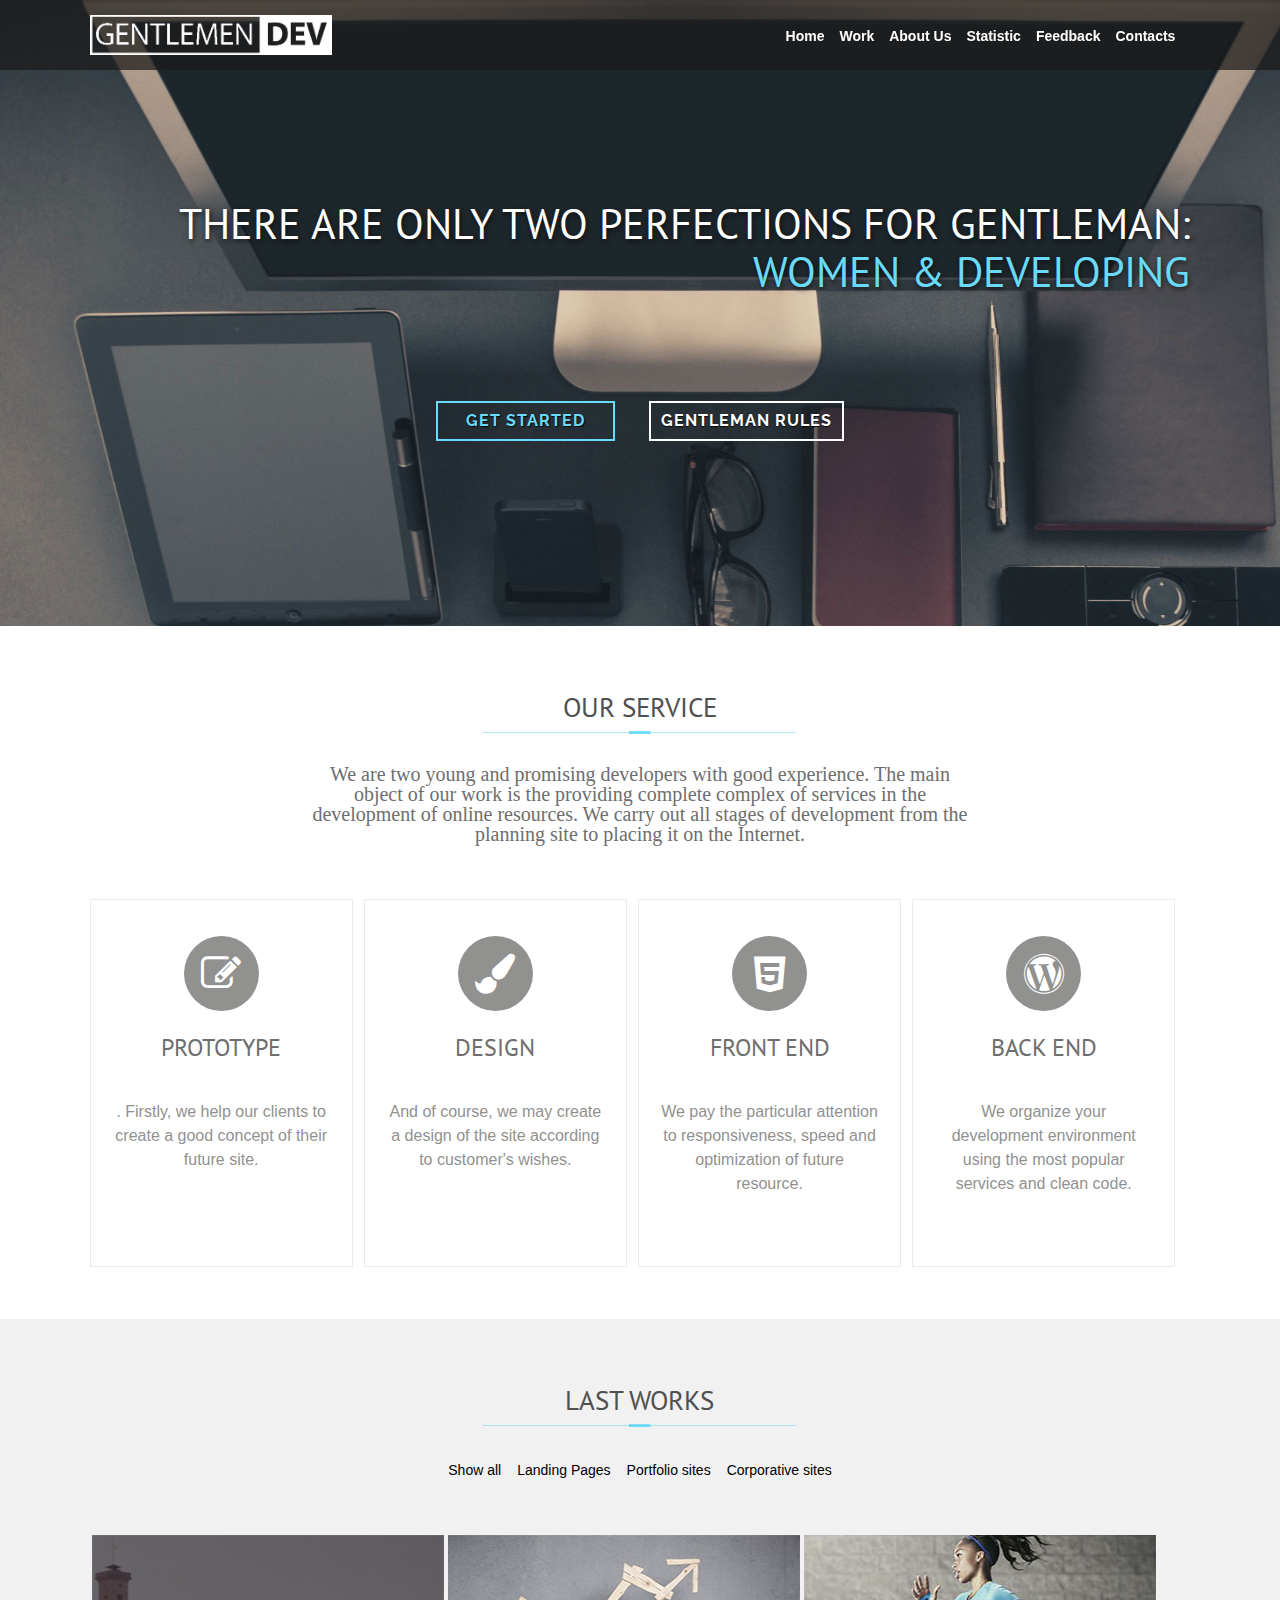
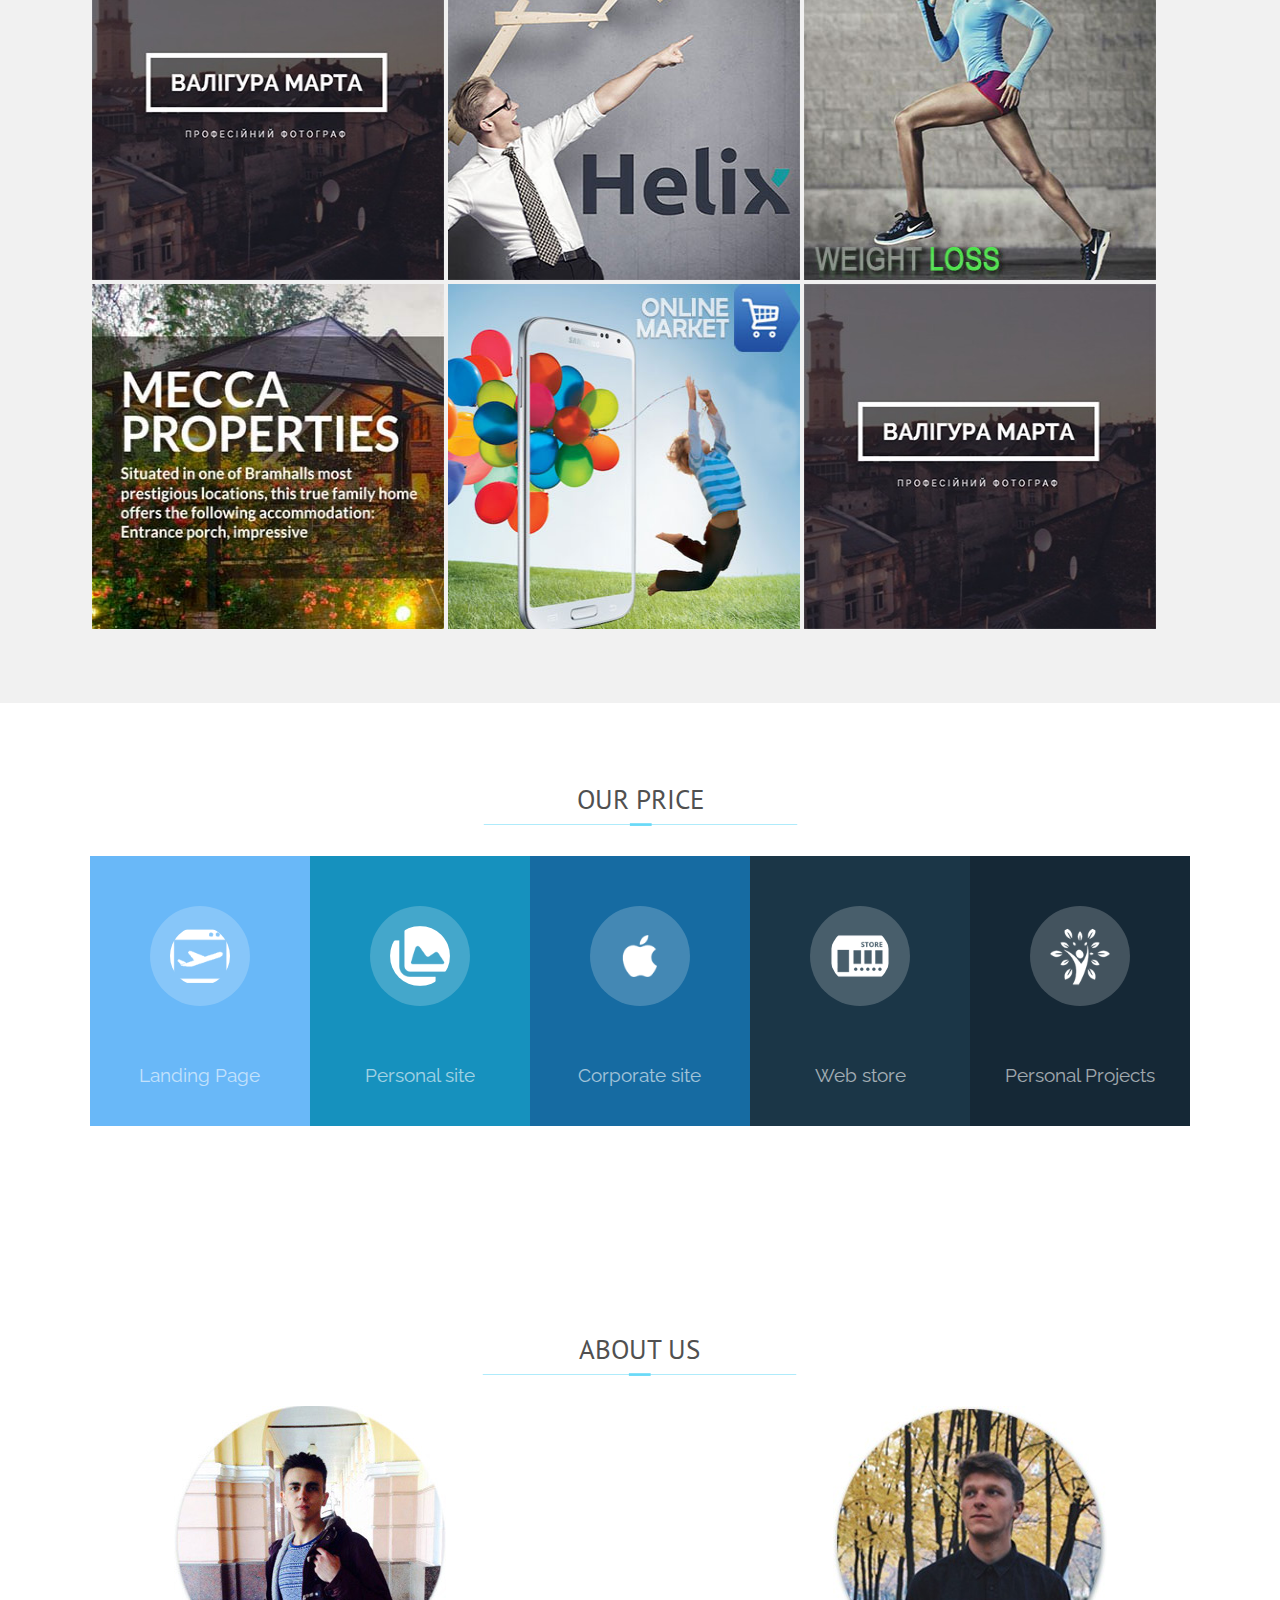
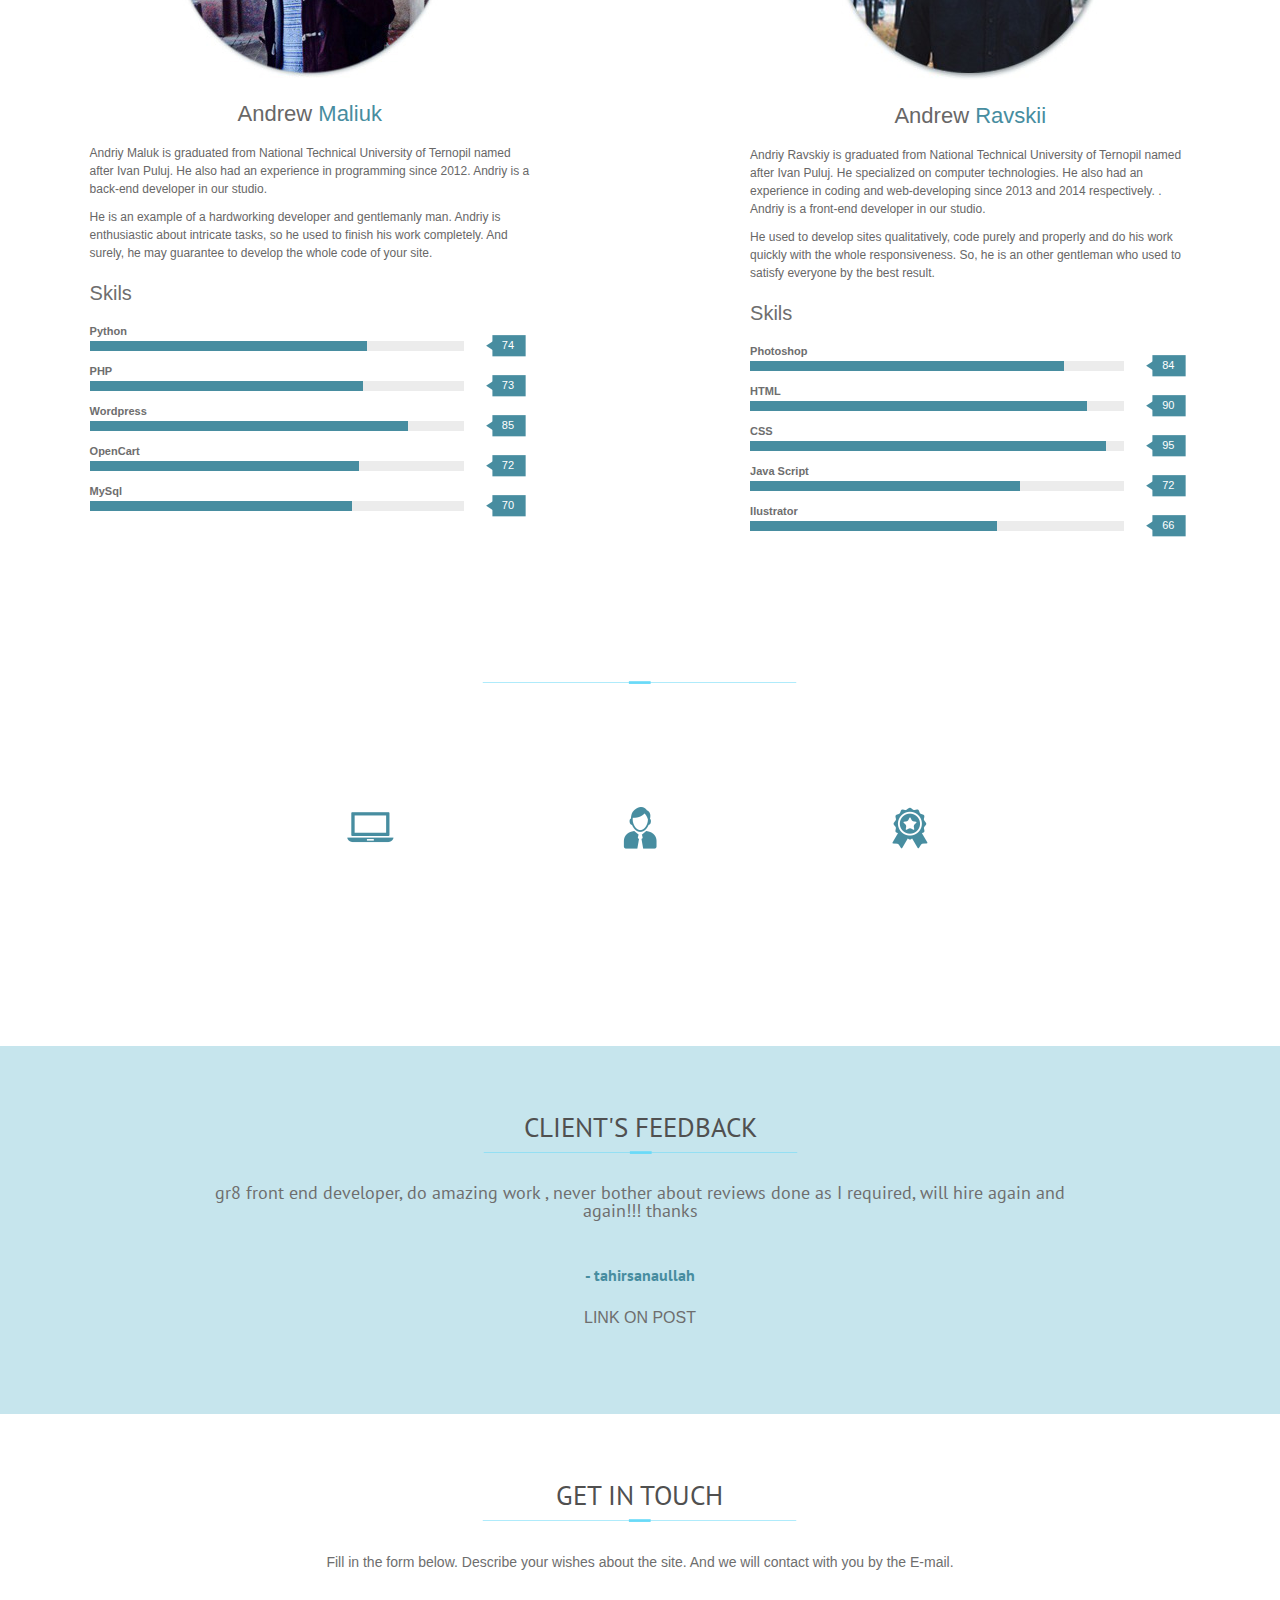
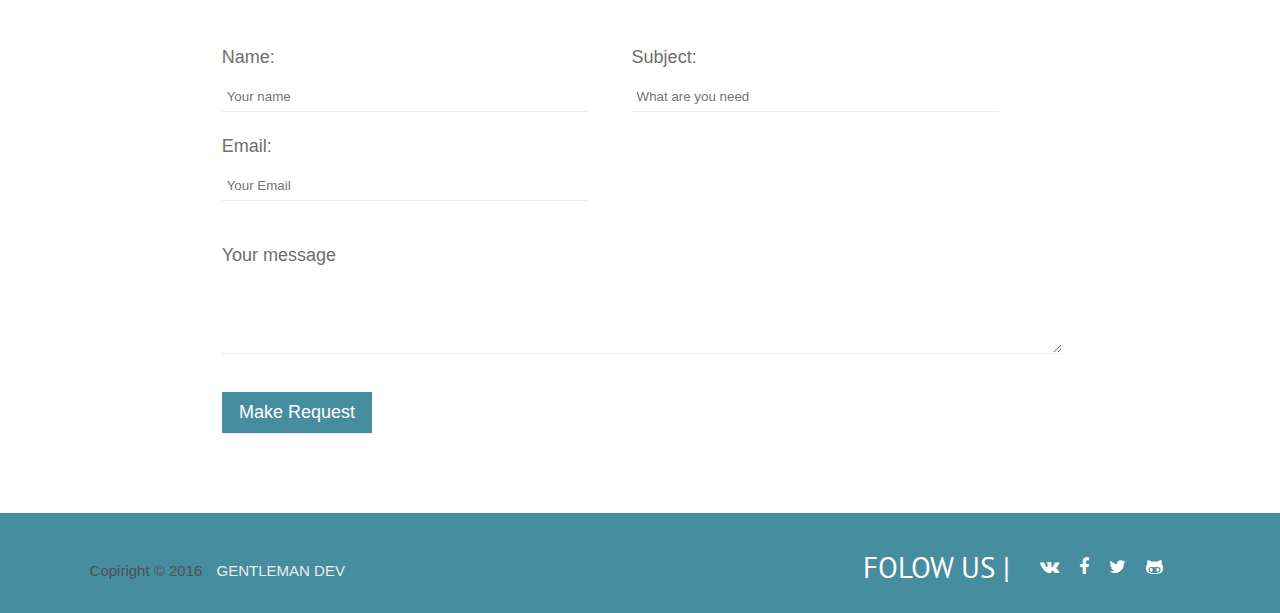
<file: mydomain.html>
<!DOCTYPE html>
<html>
<head profile="http://www.w3.org/2005/10/profile">
	<title>Gentlemen DEV</title>
	<meta charset="utf-8">
	<meta name="viewport" content="initial-scale=1.0,width=device-width" />
	<link href="favicon.ico" rel="shortcut icon" type="image/x-icon" />
	
	<link rel="stylesheet" type="text/css" href="css/css/style.css">
	<link rel="stylesheet" type="text/css" href="css/css/media.css">
	<link rel="stylesheet" type="text/css" href="css/css/animate.css">
	<link rel="stylesheet" type="text/css" href="libs/magnific-popup/magnific-popup.css">
	<link rel="stylesheet" type="text/css" href="libs/progress-bars/css3-progress-bar.css">
	<link rel="stylesheet" href="https://maxcdn.bootstrapcdn.com/font-awesome/4.5.0/css/font-awesome.min.css">
	<link href='https://fonts.googleapis.com/css?family=PT+Sans' rel='stylesheet' type='text/css'>
</head>
<body>
	<header>
		<div class="top_header">
			<div class="wrapper">
				<div class="main_logo">
					<img src="img/logo.png" alt="">
				</div>
				<nav class="main_nav">
					<ul>
						<li><a href="#home">Home</a></li>
						<li><a href="#work">Work</a></li>
						<li><a href="#about_us">About Us</a></li>
						<li><a href="#our_statisic">Statistic</a></li>
						<li><a href="#feedback">Feedback</a></li>
						<li><a href="#contact">Contacts</a></li>
					</ul>
				</nav>
				<div class="hidden_mnu">	
					<a href="#nowhere" class="navicon"></a>
					<div class="toggle">
					  <h1>Menu</h1>f
					  <ul class="toggle__menu">
					    <li><a href="#home">Home</a></li>
						<li><a href="#work">Work</a></li>
						<li><a href="#about_us">About</a></li>
						<li><a href="#our_statisic">Statistic</a></li>
						<li><a href="#feedback">Feedback</a></li>
						<li><a href="#contact">Contacts</a></li>
					  </ul>
					  <ul class="social">
					    <li><a href="https://github.com/"><i class="fa fa-github"></i></a></li>
					    <li><a href="https://twitter.com/"><i class="fa fa-twitter"></i></a></li>
					   <li> <a href="https://www.facebook.com/"><i class="fa fa-facebook"></i></a></li>
					    <li><a href="https://vk.com/"> <i class="fa fa-vk"></i></a></li>
					  </ul>
					  <small>Inspired by Bruno Cartaxeiro's http://codepen.io/BRN/pen/tjwzl</small>
					</div>
				</div>
				<div class="search">
					
				</div>
			</div>
		</div><!--End Top_Header-->
		<div class="bottom_header">
			<div class="wrapper">
				<h1>There are only two perfections for gentleman:<br /><span>women & developing</span></h1>
				<div class="main_button">
					<a class="left popup-with-form" href="#test-form">Get started</a>
					<form  action="" novalidate target="_blank" method="post" id="test-form" class="my_style_form mfp-hide white-popup-block">
						<p>Name: <br />
						<input class="text-danger" name="name" type="text" placeholder="Your name" data-validation-required-message="Ви не ввели своє ім'я" required>
						</p>
						<p>Subject: <br />
						<input class="text-danger" name="subject" type="text" placeholder="What are you need" data-validation-required-message="Ви не ввели свій E-mail" required >
						</p>
						<p>Email: <br />
						<input class="text-danger" name="email" type="text" placeholder="Your Email" data-validation-required-message="Ви не ввели повідомлення" required>
						</p>
						<p class="full_width">Your message<br />
						<textarea class="text-danger" name="message" placeholder=""></textarea>
						</p>
						<p><input class="my_button" type="submit" value="Send"></p>
					</form>
					<a class="right popup-with-zoom-anim" href="#g_rules">Gentleman rules</a>
					<div id="g_rules" class="mfp-hide white-popup-block">
						<h3>Main Gentleman rules</h3>
						<img src="img/gentleman_ico.jpg" alt="">
						<p>	Man was not intended to live like a bear or a hermit; being a gentleman is about etiquette and decorum. What hasn’t changed in over a century is that a gentleman knows how to behave toward other people.</p>
						<p>We, the people of gentlemanliness, have collaborated to bring you the ultimate guide for being a modern gentleman in the year 2015. We’ve analyzed past works, such as A Gentleman’s Guide to Etiquette by Cecil B. Hartley, studied the cultures of our modern society, and taken into account the views and opinions of both women and men. This is the result.</p>
						<h4>1. It's not rude to pay for food</h4>
						<p>As part of modern etiquette when dining with a lady, you are both expected to do the “check dance” (regardless of who invited who), even if she doesn’t want to dance. But only accept her offer to pay for half if you sense she’d be genuinely uncomfortable otherwise. A gentleman respects women’s equality, but wishes to pay for the meal as a sign of appreciation.</p>
						<h4>2. Put down your phone</h4>
						<p>True, pretty much our entire lives are on our phones - but when you’re with someone else, devote your time and energy to being present and engaged with them, instead of with your device. All of your feeds can wait to hear about how your friend was chased down the street by someone dressed as a horse.</p>
						<h4>3. Save your inner love for the courtroom</h4>
						<p>A gentleman understands the freedom of expression and thought, allowing others the entitlement of their own ideas. Even if convinced that your opponent is utterly wrong, graciously decline further engagement or dexterously turn the conversation - do not obstinately defend your own opinion until you become angry. You don’t see The Hulk invited to soirees.</p>
						<h4>4. Dress like you know what you are doing</h4>
						<p>Dressing well is a form of good manners. Don’t settle for shirts with baggy waists, too short sleeves, or too tight collars. From a hiking trip to a keynote speech, a true gent always knows how to look good. Unless you actually find a store with clothes that actually fit off the rack, go custom. People will notice. </p>
						<h4>5. So you think you can't dance</h4>
						<p>A true gent doesn’t stand idle, observing from a corner: you can probably already see the problem with this… creepy. Take a class and embrace your inner Fred Astaire. Dancing, much like life, is about courage and hopefully having fun - and remember, elaborate flamboyant arm movements disguise a lack of footwork.</p>
						<h4>6. Learn how to converce</h4>
						<p>Two year olds can have one word conversations. A gentleman should be engaged, thoughtful, and captivating. But do not steal the spotlight from others. Many people enjoy talking about themselves, so stay engaged, yet do more of the listening - and when they tell you some grandiose anecdote, let them have their moment. Don’t be a one-upper.</p>
						<h4>7. To coffee or not to coffee</h4>
						<p>If the date has gone well, she might invite you up for coffee - or down; dating women who live in basement apartments is perfectly acceptable. The rule is if you’re not planning on calling her again or think that you might view her differently for having coffee on the first date, then do politely turn down the invitation. Do the right thing.</p>
						<h4>8. Watch your (damn) mouth</h4>
						<p>Endeavour to find words that express your ideas eloquently. A gentleman does not require offensive language to speak; for those who use words such as “gay”, “retarded”, or “ghetto” to describe something in a negative light not only adhere to stereotypes, but also show a lack of vocabulary and intellect. Cut back on that Hatorade. It’s a resentful beverage that too many fools drink.</p>
						<h4>9. Keep the classics</h4>
						<p>Chivalry is dead. Common courtesy is not. Some rules to being a gentleman will never change and should always be followed. The two biggest of which are opening/holding the door for other people and giving up your seat when there are no more seats, both in this order: an older lady, an older man, a lady.</p>
						<h4>10. Be a good person</h4>
						<p>	This is everything else and it should be self explanatory, but we’ll go ahead and help you a bit more anyway. Be compassionate and show respect towards everyone. Don’t belittle or take advantage of others, ignore stereotypes, and understand that people from all walks of life are equal. It’s what we do that defines us.</p>
					</div>
				</div>
			</div>
		</div> 
	</header>
	<section class="service" id="home">
		<div class="wrapper">
			<h3 class="main_head">Our Service</h3>
			<p>We are two young and promising developers with good experience. The main object of our work is the providing complete complex of services in the development of online resources. We carry out all stages of development from the planning site to placing it on the Internet.</p>
			<div class="blocks animated fUp">
				<div class="one_block">
					<div class="ico1"><i class="fa fa-pencil-square-o icons"></i></div>
					<h4>Prototype</h4>
					<p>. Firstly, we help our clients to create a good concept of their future site.</p>
				</div>
				<div class="one_block">
					<div class="ico1"><i class="fa fa-paint-brush icons"></i></div>
					<h4>Design</h4>
					<p>And of course, we may create a design of the site according to customer's wishes.</p>
				</div>
				<div class="one_block">
					<div class="ico1"><i class="fa fa-html5 icons"></i></div>
					<h4>Front end</h4>
					<p>We pay the particular attention to responsiveness, speed and optimization of future resource.</p>
				</div>
				<div class="one_block">
					<div class="ico1"><i class="fa fa-wordpress icons"></i>	</div>
					<h4>Back end</h4>
					<p>We organize your development environment using the most popular services and clean code.</p>
				</div>
			</div>
		</div>
	</section>
	<section class="works" id="work">
		<div class="wrapper">
			<h3 class="main_head">Last Works</h3>
			<div id="options">
				<div id="filters" class="button-group"> 
					<ul>
						<button class="filter is-checked" data-filter="*">Show all</button>
						<button class="filter" data-filter=".category-1">Landing Pages</button>
						<button class="filter" data-filter=".category-2">Portfolio sites</button>
						<button class="filter" data-filter=".category-3">Corporative sites</button>
					</ul>
				</div>
			</div>



			<div class="grid isotope" >
	  				<div class="grid-item category-1 category-2" >
		  				<img src="img/masonry/1.jpg" >
						<div class="port_item_cont">
							<h3>Photographer Martha</h3>
							<p>The development of the site is based on the layout which was given by the customer. Wordpress is used as CMS.</p>
							<a href="#content_img1" class="image-popup-fit-width img_width" >Look  Details</a>
							<div id="content_img1" class="mfp-hide white-popup-block">
								<h3></h3>
								<img src="img/big_img/1.jpg" alt="" style="display: block; width: auto; margin: 0 auto;">
							</div>
						</div>
	  				</div>
	 				<div class="grid-item category-1 category-3" >
	 					<img src="img/masonry/4.jpg">
	 					<div class="port_item_cont">
							<h3>Helix blog</h3>
							<p>The blog is created by our design without using CMS on a clean HTML.</p>
							<a href="#content_img2" class="image-popup-fit-width img_width" >Look  Details</a>
							<div id="content_img2" class="mfp-hide white-popup-block">
								<h3></h3>
								<img src="img/big_img/4.jpg" alt="" style="display: block; width: auto; margin: 0 auto;">
							</div>
						</div>
	 				</div>
	 				<div class="grid-item category-1" >
	 					<img src="img/masonry/3.jpg">
	 					<div class="port_item_cont">
							<h3>Weight loss</h3>
							<p>The front-end part is developed for future site. For this we use HTML5, CSS3 and framework Bootstrsp.</p>
							<a href="#content_img3" class="image-popup-fit-width img_width" >Look  Details</a>
							<div id="content_img3" class="mfp-hide white-popup-block">
								<h3></h3>
								<img src="img/big_img/3.jpg" alt="" style="display: block; width: auto; margin: 0 auto;">
							</div>
						</div>
	 				</div>
	 				<div class="grid-item category-3" >
	 					<img src="img/masonry/2.jpg">
	 					<div class="port_item_cont">
							<h3>Mecca properties</h3>
							<p>The front-end part is developed for future site. For this we use HTML5, CSS3 and framework Bootstrsp.</p>
							<a href="#content_img4" class="image-popup-fit-width img_width" >Look  Details</a>
							<div id="content_img4" class="mfp-hide white-popup-block">
								<h3></h3>
								<img src="img/big_img/2.jpg" alt="" style="display: block; width: auto; margin: 0 auto;">
							</div>
						</div>
	 				</div>
	 				<div class="grid-item category-3 category-1" >
	 					<img src="img/masonry/5.jpg" >
	 					<div class="port_item_cont">
							<h3>Online market</h3>
							<p>Online Market is the landing page for sales. The site is created by our design using Wordpress.</p>
							<a href="#content_img5" class="image-popup-fit-width img_width" >Look  Details</a>
							<div id="content_img5" class="mfp-hide white-popup-block">
								<h3></h3>
								<img src="img/big_img/5.jpg" alt="" style="display: block; width: auto; margin: 0 auto;">
							</div>
						</div>
	 				</div>
	 				<div class="grid-item category-3" >
	 					<img src="img/masonry/1.jpg">
	 					<div class="port_item_cont">
							<h3>Site number one</h3>
							<p>Lorem ipsum dolor sit amet, consectetur adipisicing elit. Rem mollitia maiores perferendis eius porro commodi</p>

							<a href="#content_img1" class="image-popup-fit-width img_width" >Look  Details</a>
							<div id="content_img1" class="mfp-hide white-popup-block">
								<h3>Blah Blah</h3>
								<img src="img/big_img/1.jpg" alt="" style="display: block; width: auto; margin: 0 auto;">
							</div>
						</div>
	 				</div>
			</div>
		</div>
	</section><!--end works-->
	<section id="prices">
		<h3 class="main_head">Our price</h3>
		
		<div class="wrapper">

			<div class="container_p" id='two' data-containerId='container2'>
				<img class="icon" src="img/price/ico1.png" alt="">
				<h4 class="text">Landing Page</h4>
				<div class="hidden-text">
					<p> The general goal of a landing page is to convert site visitors into sales or leads.</p>
					<p>Time: <span class="time">Less than 10 days</span></p>
					<p>Price: <span>100$</span></p>
					<a href="#contact" class="button1">Order</a>
				</div>			
			</div>

			<div class="container_p" id='three' data-containerId='container3'>
				<img class="icon" src="img/price/ico2.png" alt="">
				<h4 class="text">Personal site</h4>
				<div class="hidden-text">
					<p>Personal webpages are inherently self promotional: you want to tell viewers who you are and what you can do for them.</p>
					<p>Time: <span class="time">Less than 20 days</span></p>
					<p>Price: <span>150$</span></p>
					<a href="#contact" class="button2">Order</a>
				</div>				
			</div>

			<div class="container_p" id='for' data-containerId='container4'>
				<img class="icon" src="img/price/ico3.png" alt="">
				<h4 class="text">Corporate site</h4>
				<div class="hidden-text">
					<p>Corporate site is an informational website operated by a business or other private enterprise such as a charity or nonprofit foundation.</p>
					<p>Time: <span class="time">Less than 30 days</span></p>
					<p>Price:<span> 200$</span></p>
					<a href="#contact" class="button3">Order</a>
				</div>			
			</div>

			<div class="container_p" id='five' data-containerId='container5'>
				<img class="icon" src="img/price/ico4.png" alt="">
				<h4 class="text">Web store</h4>
				<div class="hidden-text">
					<p >With this you can sell your product regardless of the location. Potential buyers may be people from all over the world.</p>
					<p>Time: <span class="time">Depending from the task of</span></p>
					<p>Price:<span> from 300$</span></p>
					<a href="#contact" class="button4">Order</a>
				</div>			
			</div>

			<div class="container_p" id='six' data-containerId='container6'>
				<img class="icon" src="img/price/ico5.png" alt="">
				<h4 class="text">Personal Projects</h4>	
				<div class="hidden-text">
					<p >It is your project. Please tell us what do you want to realise.</p>
					<p>Time: <span class="time">Depending from the task of</span></p>
					<p>Price: <span> from 10$ </span></p>
					<a href="#contact" class="button5">Order</a>
				</div>		
			</div>
		</div>

	</section>
	<section class="about_us" id="about_us">
		<div class="wrapper">
			<h3 class="main_head">About us</h3>
			<div class="box_about">		
				<div class="maluk">	
					<img class=" animated leftFade" src="img/maluk.jpg" alt="">
					<div class=" animated leftFade">
						<h3>Andrew <span>Maliuk</span></h3>
						<p> Andriy Maluk is graduated from National Technical University of Ternopil named after Ivan Puluj. He also had an  experience in programming since 2012. Andriy is a back-end developer in our studio.</p>
						<p> He is an example of a hardworking developer and gentlemanly man. Andriy is enthusiastic about intricate tasks, so he used to finish his work completely. And surely, he may guarantee to develop the whole code of your site.</p>
						<h4>Skils</h4>
					</div>
					<div class="skil_box animated  leftFade">	
						<div class="bar_container">
							<h5>Python</h5>
							<div class="bar_mortice">
							<!-- Skils contol by width (%)  -->
		    					<div class="progress" style="width: 74%;"></div>
							</div>
							<span>74</span>
							<h5>PHP</h5>
							<div class="bar_mortice">
		    					<div class="progress" style="width: 73%;"></div>
							</div>
							<span>73</span>
							<h5>Wordpress</h5>
							<div class="bar_mortice">
		    					<div class="progress" style="width: 85%;"></div>
							</div>
							<span>85</span>
							<h5>OpenCart</h5>
							<div class="bar_mortice">
		    					<div class="progress" style="width: 72%;"></div>
							</div>
							<span>72</span>
							<h5>MySql</h5>
							<div class="bar_mortice">
		    					<div class="progress" style="width: 70%;"></div>
							</div>
							<span>70</span>
						</div>	
					</div>
				</div>
				<div class="ravsk">	
					<img class=" animated rightFade" src="img/ravsk.jpg" alt="">
					<div class=" animated rightFade">
						<h3>Andrew <span>Ravskii</span></h3>
						<p>	Andriy Ravskiy is graduated from National Technical University of Ternopil named after Ivan Puluj. He specialized on computer technologies. He also had an  experience in coding  and web-developing since 2013 and 2014 respectively.
						. Andriy is a front-end developer in our studio.</p>
						<p>	He used to develop sites qualitatively, code purely and properly and do his work quickly with the whole responsiveness. So, he is an other gentleman who used to satisfy everyone by the best result.</p>
						<h4>Skils</h4>
					</div>
					<div class="skil_box animated  rightFade">	
						<div class="bar_container">
							<h5>Photoshop</h5>
							<div class="bar_mortice">
							<!-- Skils contol by width (%)  -->
		    					<div class="progress" style="width: 84%;"></div>
							</div>
							<span>84</span>
							<h5>HTML</h5>
							<div class="bar_mortice">
		    					<div class="progress" style="width: 90%;"></div>
							</div>
							<span>90</span>
							<h5>CSS</h5>
							<div class="bar_mortice">
		    					<div class="progress" style="width: 95%;"></div>
							</div>
							<span>95</span>
							<h5>Java Script</h5>
							<div class="bar_mortice">
		    					<div class="progress" style="width: 72%;"></div>
							</div>
							<span>72</span>
							<h5>Ilustrator</h5>
							<div class="bar_mortice">
		    					<div class="progress" style="width: 66%;"></div>
							</div>
							<span>66</span>
						</div>		
					</div>
				</div>
			</div>		
		</div>
	</section>
	<section class="our_statistic" id="our_statisic">
		<div class="wrapper">
			<h3 class="main_head_w">Our statistic</h3>
			<div class="midle_block">
				<div class="little_b blok-l">
					<div class="shiva"><h3 class="count">100</h3>%</div>
					<div class="img_wrap">
					<img src="img/forma-1.png" alt="">
					</div>
					<p>Finished Projects</p>
				</div>
				<div class="little_b blok-c">
					<div class="shiva"><h3 class="count">100</h3>%</div>
					<div class="img_wrap">
					<img src="img/forma-2.png" alt="">
					</div>
					<p>Happy clients</p>
				</div>
				<div class="little_b blok-r">
					<div class="shiva"><h3 class="count">100</h3>%</div>
					<div class="img_wrap">
					<img src="img/forma-3.png" alt="">
					</div>
					<p>Paid projects</p>
				</div>
			</div>	
		</div>
	</section>
	<section class="feedback" id="feedback">
		<div class="feed_cont">	
			<h3 class="main_head">Client's feedback</h3>
			<div class="btn-bar">
	            <div id="buttons">
	                <a id="prev" href="#"></a>
	                <a id="next" href="#"></a> 
	            </div>
	        </div>
	        <div id="slides">
	            <ul>
	                <li class="slide">
	                    <p>gr8 front end developer, do amazing work , never bother about reviews done as I required, will hire again and again!!! thanks</p>
	                    <h5>- tahirsanaullah </h5>
	                    <span><a href="https://www.freelancer.com/u/ravskiy32.html">Link on post</a></span>
	                </li>
	                <li class="slide">
	                    <p>Main & Main found a purchaser for my poperty within a couple of weeks of it going on the market, and giwen it
	                        was just before Christmas. I was very impressed</p>
	                    <h5>- avatarkh0s </h5>
	                    <span><a href="https://www.freelancer.com/u/ravskiy32.html">Link on post</a></span>
	                </li>
	                <li class="slide">
	                    <p>The project was well done.</p>
	                    <h5>- scottdmcdermott</h5>
	                    <span><a href="https://www.freelancer.com/u/ravskiy32.html">Link on post</a></span>
	                </li>
	                <li class="slide">
	                    <p>He is really gentleman and hard worker done as i requried, thanks buddy</p>
	                    <h5>- tahirsanaullah</h5>
	                    <span><a href="https://www.freelancer.com/u/ravskiy32.html">Link on post</a></span>
	                </li>
	            </ul>
	        </div>
        </div>
	</section>
		
	<section class="contacts" id="contact">
		<div class="wrapper">	
			<h3 class="main_head">Get in touch</h3>
			<p class="centr_p">Fill in the form below. Describe your wishes about the site. And we will contact with you by the E-mail.</p>
			<form action="" method="post">
				<p>Name: <br />
				<input type="text" name="name" placeholder="Your name" required>
				</p>
				<p >Subject: <br />
				<input class="add_tex" name="subject" type="text" placeholder="What are you need" required>
				</p>
				<p>Email: <br />
				<input type="text" name="Email" placeholder="Your Email" required>
				</p>
				<p class="full_width">Your message<br />
				<textarea name="message" placeholder=""></textarea>
				</p>
				<p><input class="my_button" type="submit" value="Make Request"></p>
			</form>
		</div>
	</section>

	<footer>
		<div class="wrapper">	
			<p>Copiright &copy; 2016 <span>Gentleman dev</span></p>
			<div class="sociall">	
				<ul>
					<li><a href=""><i class="fa fa-vk"></i></a></li>
					<li><a href=""><i class="fa fa-facebook"></i></a></li>
					<li><a href=""><i class="fa fa-twitter"></i></a></li>
					<li><a href=""><i class="fa fa-github-alt"></i></a></li>
				</ul>
				<p>	Folow us |</p>
			</div>
		</div>
	</footer>
	</div>
	<script src="libs/jquery/jquery-2.2.0.min.js"></script>
	<!--<script src="libs/masonry/masonry.min.js"></script>-->
	<script src="libs/magnific-popup/jquery.magnific-popup.min.js"></script>
	<script src="libs/isotope/isotope.min.js"></script>
	<script src="libs/scroll2id/PageScroll2id.min.js"></script>
	<script src="js/function.js"></script>
</body>
</html>
</file>
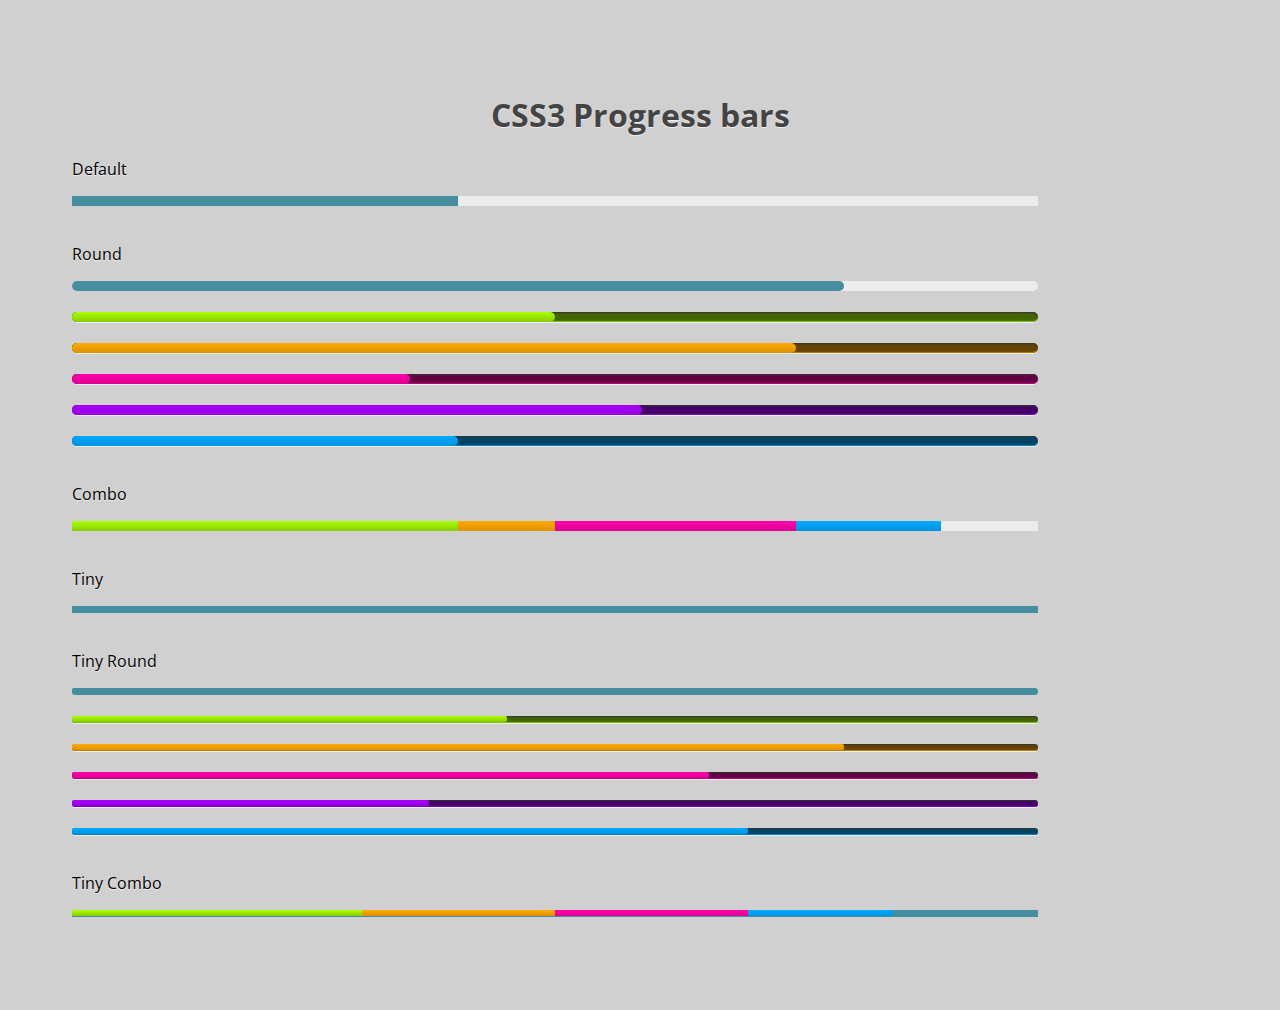
<file: libs/progress-bars/example.html>
<!DOCTYPE html>
<html>
  <head>
    <link href='http://fonts.googleapis.com/css?family=Open+Sans:400,700' rel='stylesheet' type='text/css'>
    
    <meta charset='utf-8'>
    <meta http-equiv="X-UA-Compatible" content="chrome=1">
    <title>CSS3 Progress bars</title>
    <link rel="stylesheet" href="css3-progress-bar.css">
    <!--[if lt IE 9]>
      <link rel="stylesheet" href="css3-progress-bar-ie.css" />
    <![endif]-->
    <style type="text/css">
      body {
        background: #D0D0D0;
        padding: 5%;
        font-family: 'Open Sans', sans-serif;
        font-weight: 400;
        text-shadow: 0 1px 1px #F0F0F0;
      }
      h1 {
        color: #444;
        text-align: center;
        font-weight: 700;
      }
      .bar_mortice {
        margin:0 0 1em;
      }
    </style>
  </head>
  <body>
    <h1>CSS3 Progress bars</h1>
    <p>Default</p>
    <div class="bar_mortice">
      <div class="progress" style="width: 40%;"></div>
    </div>
    <p>Round<p>
    <div class="bar_mortice rounded">
      <div class="progress rounded" style="width: 80%;"></div>
    </div>
    <div class="bar_mortice rounded green_mortice">
      <div class="progress rounded green" style="width: 50%;"></div>
    </div>
    <div class="bar_mortice rounded orange_mortice">
      <div class="progress rounded orange" style="width: 75%;"></div>
    </div>
    <div class="bar_mortice rounded pink_mortice">
      <div class="progress rounded pink" style="width: 35%;"></div>
    </div>
    <div class="bar_mortice rounded purple_mortice">
      <div class="progress rounded purple" style="width: 59%;"></div>
    </div>
    <div class="bar_mortice rounded blue_mortice">
      <div class="progress rounded blue" style="width: 40%;"></div>
    </div>
    <p>Combo</p>
    <div class="bar_mortice">
      <div class="progress green" style="width: 40%;"></div>
      <div class="progress orange" style="width: 10%;"></div>
      <div class="progress pink" style="width: 25%;"></div>
      <div class="progress blue" style="width: 15%;"></div>
    </div>
    <p>Tiny</p>
    <div class="bar_mortice mortice_tiny">
      <div class="progress progress_tiny" style="width: 66%;"></div>
    </div>
    <p>Tiny Round</p>
    <div class="bar_mortice rounded_tiny mortice_tiny">
      <div class="progress rounded_tiny progress_tiny" style="width: 33%;"></div>
    </div>
    <div class="bar_mortice rounded_tiny mortice_tiny green_mortice">
      <div class="progress rounded_tiny progress_tiny green" style="width: 45%;"></div>
    </div>
    <div class="bar_mortice rounded_tiny mortice_tiny orange_mortice">
      <div class="progress rounded_tiny progress_tiny orange" style="width: 80%;"></div>
    </div>
    <div class="bar_mortice rounded_tiny mortice_tiny pink_mortice">
      <div class="progress rounded_tiny progress_tiny pink" style="width: 66%;"></div>
    </div>
    <div class="bar_mortice rounded_tiny mortice_tiny purple_mortice">
      <div class="progress rounded_tiny progress_tiny purple" style="width: 37%;"></div>
    </div>
    <div class="bar_mortice rounded_tiny mortice_tiny blue_mortice">
      <div class="progress rounded_tiny progress_tiny blue" style="width: 70%;"></div>
    </div>
    <p>Tiny Combo</p>
    <div class="bar_mortice mortice_tiny">
      <div class="progress progress_tiny green" style="width: 30%;"></div>
      <div class="progress progress_tiny orange" style="width: 20%;"></div>
      <div class="progress progress_tiny pink" style="width: 20%;"></div>
      <div class="progress progress_tiny blue" style="width: 15%;"></div>
    </div>
 </body>
</html>
</file>
<file: css/css/media.css>
@media only screen and (max-width : 1200px) {
	.bottom_header .main_button{
		width: 45%;
	}
	.service .one_block{
		margin-right: 0.5%;
	}
	.about_us{
		height: 900px;
	}
	h3{
		margin-top: 0px;
	}
	.works{
	    height: 800px;
	}    
	.works .grid .grid-item {
		height: 300px;
	}
	.works .grid .grid-item:hover .port_item_cont {
		width: auto;
  		height: 300px;
	}
	.works .grid .grid-item .port_item_cont {
		width: auto;
  		height: 300px;
	}
}

/* Medium Devices, Desktops */
@media only screen and (max-width : 992px) {
	.bottom_header .main_button{
		width: 59%;
	}
	.my_style_form{
		width: 72%;
	}
	.my_style_form .mfp-close {
    	right: 13% !important;
	}
	.main_logo img{
		width: 100%;
	}
	.service{
		height: 990px;
	}
	.service p{
		width: 90%;
	}
	
	.service .one_block{
		width: 45%;
		margin-bottom: 20px;
		margin-right: 2%;

	}
	.works{
		height: 1270px;
	}
	.works .grid .grid-item {
		width: 48%;
		height: 350px;
	}
	.works .grid .grid-item:hover .port_item_cont {
		width: auto;
  		height: 350px;
  		margin-top: -400px;
	}
	.works .grid .grid-item .port_item_cont {
		width: auto;
  		height: 350px;
  		margin-top: -400px;
	}
	.about_us .box_about .ravsk {
		width: 45%;
	}
	.about_us .box_about .maluk {
		width: 45%;
	}
	.our_statistic .midle_block{
		width: 100%;
	}
	#prices{
	height: 525px;
	}
	div.container_p:hover{
		height: 520px;
}
}
/* Small Devices, Tablets */
@media only screen and (max-width : 768px) {
	header{
		height: 400px;
	}
	.hidden_mnu{
		display: block;
		height: 0;
	}
	.main_nav{
		display: none;
	}
	.main_logo img{
		width: auto;
		padding: 0;
		margin-top: -6px;
	}
	.my_style_form{
		width: 92%;
	}
	.my_style_form .mfp-close {
    	right: 3% !important;
	}
	div.container_p{
	width: 100%;
	margin: 0 auto;
	}
	#prices{
	height: 1575px;
	}

	.service .one_block{
		width: 95%;
		margin: 20px auto;	
	}	
	.service{
		height: 1820px;
	} 	
	.service p{
		width: 100%;
		font-size: 18px;
	}
	.service .one_block p{
		font-size: 18px;
	}
	.service .one_block h4{
		font-size: 30px;
		
	}	
	.service .one_block .ico1{
		width: 60px;
	}

	.bottom_header h1 {
		padding-top: 100px;
		font-size:36px;
	}
	.bottom_header .main_button{
		width: 74%;
	}
	.works{
		height: 2620px;
	}
	.works .grid .grid-item {
		width: 75%;
		height: 400px;
		display: block;
		margin-left: 12%;
	}
	.works .grid .grid-item:hover .port_item_cont {
		width: auto;
  		height: 400px;
  		margin-top: -409px;
	}
	.works .grid .grid-item .port_item_cont {
		width: auto;
		margin-top: -459px;
  		height: 400px;
	}
	.about_us{
		height: 1850px;
		padding-bottom: 0px;
	}
	.about_us .box_about .ravsk {
		width: 100%;
		height: 850px;
		margin-bottom: 0px;
	}
	.about_us .box_about .ravsk p{
		font-size: 14px;
		text-align: center;
	}
	.about_us .box_about .maluk {
		width: 100%;
		height: 850px;
	}
	
	.about_us .box_about .maluk p{
		font-size: 14px;
		text-align: center;
	}
	.our_statistic .midle_block{
		background-image: none;
	}
	.navicon {
		display: block;
	}
	.contacts form{
		width: 100%;
	}
	.contacts form p .my_button{
		width: 100%;
	}
	footer p {
		display: inline;
		width: 100%;
		margin-bottom: 10px;
		text-align: center;
	}
	footer .sociall {
		display: block;
		margin: 0 auto;
		display: none;
	}
	.works #options{
		width: 100%;
		text-align: center;
	}
}
@media only screen and (max-width : 600px) {
	.works{
		height: 2420px;
	}
	.works .grid .grid-item {
		width: 86%;
		height: 400px;
		display: block;
		margin-left: 7%;
	}
	.works .grid .grid-item:hover .port_item_cont {
		width: auto;
  		height: 400px;
  		margin-top: -409px;
	}
	.works .grid .grid-item .port_item_cont {
		width: auto;
		margin-top: -459px;
  		height: 400px;
	}
	.bottom_header .main_button{
		width: 95%;
		margin-top: 20px;
	}
	.bottom_header h1 {
		margin-bottom: 20px;
	}
	.contacts .centr_p{
		width: 100%;
	}
	.contacts form{
		height: 440px
	}

	.contacts form p{
		width: 100%;
	}
}
/* Extra Small Devices, Phones */
@media only screen and (max-width : 480px) {
	.our_statistic{
		height: 850px; 
	}
	.our_statistic .midle_block .little_b .shiva{
		margin-bottom: 15px;
	}
	.our_statistic .midle_block .little_b p{
		margin-top: 20px;
	}
	.our_statistic .midle_block .little_b{
		width: 100%;
		margin: 0 auto;
		margin-bottom: 30px;
	}
	.works{
		height: 1880px;
	}
	.works .grid .grid-item {
		width: 86%;
		height: 270px;
		display: block;
		margin-left: 7%;
	}
	.works .grid .grid-item:hover .port_item_cont {
		width: auto;
  		height: 270px;
  		margin-top: -279px;
	}
	.works .grid .grid-item .port_item_cont {
		width: auto;
		margin-top: -279px;
  		height: 270px;
	}
	.service{
		height: 1910px;
	}
	.bottom_header h1 {
		padding-top: 80px;
		line-height: 1.2;
		font-size:26px;
	}
	.main_logo{
		width: 75%;
	}
	.main_logo img{
		width: 100%;
	}
	.bottom_header .main_button .left{
		display: block;
		float: none;
		width: 75%;
		margin: 10px auto;
	    text-align: center;
	}
	.bottom_header .main_button .right{
		display: block;
		float: none;
		width: 85%;
		margin: 10px auto;
	    text-align: center;
	}
	.service .one_block p{
		font-size: 16px;
	}
	.service .one_block h4{
		font-size: 24px;
	}

}

/* Custom, iPhone Retina */
@media only screen and (max-width : 320px) {
	.about_us .box_about .ravsk img{
		width: 100%;
		height: auto;
	}
	.about_us .box_about .maluk img{
		width: 100%;
		height: auto;
	}
}
</file>
<file: libs/progress-bars/css3-progress-bar.css>
/* CSS3 Progress bars by Josh Sullivan
   @jsullivandigs on Twitter
   josh@dipperstove.com */

.bar_mortice {
  height: 10px;
  border-radius: 0px;
  background-color: #ececec;
  width: 85%;
  display: inline-block;
}

.progress {
  height: 10px;
  background-color: #478da0;
  float: left;
  background: -moz-linear-gradient(top,  #478da0 0%,  #478da0 100%);
  background: -webkit-linear-gradient(top,   #478da0 0%, #478da0 100%);
  background: -o-linear-gradient(top,   #478da0 0%, #478da0 100%);
  background: -ms-linear-gradient(top,   #478da0 0%, #478da0 100%);
  background: linear-gradient(top,   #478da0 0%, #478da0 100%);
  border-radius: 0px;
}

/*=-=-=-=-=-=-=-=-=-=-=-=-=-=-=
  TINY
=-=-=-=-=-=-=-=-=-=-=-=-=-=-=-=*/

.mortice_tiny {
  height: 7px;
  background-color: #478da0;
  -moz-box-shadow: inset 0px 1px 2px 0px #478da0;
  box-shadow: inset 0px 1px 2px 0px  #478da0;
}

.progress_tiny {
  height: 6px;
  border-bottom: none;
}


/*=-=-=-=-=-=-=-=-=-=-=-=-=-=-=
  STYLES
=-=-=-=-=-=-=-=-=-=-=-=-=-=-=-=*/

.rounded {
  -moz-border-radius: 10px;
  border-radius: 10px;
}
.rounded .rounded {
  -moz-border-radius: 6px;
  border-radius: 6px;
}

.rounded_tiny {
  -moz-border-radius: 5px;
  border-radius: 5px;
}
.rounded_tiny .rounded_tiny {
  -moz-border-radius: 2px;
  border-radius: 2px;
}


/*=-=-=-=-=-=-=-=-=-=-=-=-=-=-=
  COLORS
=-=-=-=-=-=-=-=-=-=-=-=-=-=-=-=*/

/* GREEN */

.green {
  background: #af0;
  background: -moz-linear-gradient(top,  #af0 0%, #8c0 100%);
  background: -webkit-linear-gradient(top,  #af0 0%,#8c0 100%);
  background: -o-linear-gradient(top,  #af0 0%,#8c0 100%);
  background: -ms-linear-gradient(top,  #af0 0%,#8c0 100%);
  background: linear-gradient(top,  #af0 0%,#8c0 100%);
  border-top-color: #e8ffbb;
  border-bottom-color: #690;
}
.green_mortice {
  background: #460;
  border-color: #690;
  -moz-box-shadow: inset 0px 1px 2px 0px #333, inset 0px -1px 1px 0px #8c0, 0px 1px 1px 0px #f0f0f0;
  box-shadow: inset 0px 1px 2px 0px #333, inset 0px -1px 1px 0px #8c0, 0px 1px 0px 0px #f0f0f0;
}


/* ORANGE */

.orange {
  background: #fa0;
  background: -moz-linear-gradient(top,  #fa0 0%, #dd9300 100%);
  background: -webkit-linear-gradient(top,  #fa0 0%,#dd9300 100%);
  background: -o-linear-gradient(top,  #fa0 0%,#dd9300 100%);
  background: -ms-linear-gradient(top,  #fa0 0%,#dd9300 100%);
  background: linear-gradient(top,  #fa0 0%,#dd9300 100%);
  border-top-color: #ffd277;
  border-bottom-color: #960;
}
.orange_mortice {
  background: #640;
  border-color: #960;
  -moz-box-shadow: inset 0px 1px 2px 0px #333, inset 0px -1px 1px 0px #c80, 0px 1px 1px 0px #f0f0f0;
  box-shadow: inset 0px 1px 2px 0px #333, inset 0px -1px 1px 0px #c80, 0px 1px 0px 0px #f0f0f0;
}


/* PINK */

.pink {
  background: #f0a;
  background: -moz-linear-gradient(top,  #f0a 0%, #dd0093 100%);
  background: -webkit-linear-gradient(top,  #f0a 0%,#dd0093 100%);
  background: -o-linear-gradient(top,  #f0a 0%,#dd0093 100%);
  background: -ms-linear-gradient(top,  #f0a 0%,#dd0093 100%);
  background: linear-gradient(top,  #f0a 0%,#dd0093 100%);
  border-top-color: #f6c;
  border-bottom-color: #906;
}
.pink_mortice {
  background: #604;
  border-color: #906;
  -moz-box-shadow: inset 0px 1px 2px 0px #333, inset 0px -1px 1px 0px #c08, 0px 1px 1px 0px #f0f0f0;
  box-shadow: inset 0px 1px 2px 0px #333, inset 0px -1px 1px 0px #c08, 0px 1px 0px 0px #f0f0f0;
}


/* PURPLE */

.purple {
  background: #a0f;
  background: -moz-linear-gradient(top,  #A0F 0%, #9300dd 100%);
  background: -webkit-linear-gradient(top,  #A0F 0%,#9300dd 100%);
  background: -o-linear-gradient(top,  #A0F 0%,#9300dd 100%);
  background: -ms-linear-gradient(top,  #A0F 0%,#9300dd 100%);
  background: linear-gradient(top,  #A0F 0%,#9300dd 100%);
  border-top-color: #c655ff;
  border-bottom-color: #5b0088;
}
.purple_mortice {
  background: #406;
  border-color: #609;
  -moz-box-shadow: inset 0px 1px 2px 0px #333, inset 0px -1px 1px 0px #80c, 0px 1px 1px 0px #f0f0f0;
  box-shadow: inset 0px 1px 2px 0px #333, inset 0px -1px 1px 0px #80c, 0px 1px 0px 0px #f0f0f0;
}


/* BLUE */

.blue {
  background: #0af;
  background: -moz-linear-gradient(top,  #0af 0%, #0093dd 100%);
  background: -webkit-linear-gradient(top,  #0af 0%,#0093dd 100%);
  background: -o-linear-gradient(top,  #0af 0%,#0093dd 100%);
  background: -ms-linear-gradient(top,  #0af 0%,#0093dd 100%);
  background: linear-gradient(top,  #0af 0%,#0093dd 100%);
  border-top-color: #88d7ff;
  border-bottom-color: #069;
}
.blue_mortice {
  background: #046;
  border-color: #069;
  -moz-box-shadow: inset 0px 1px 2px 0px #333, inset 0px -1px 1px 0px #08c, 0px 1px 1px 0px #f0f0f0;
  box-shadow: inset 0px 1px 2px 0px #333, inset 0px -1px 1px 0px #08c, 0px 1px 0px 0px #f0f0f0;
}
</file>
<file: libs/progress-bars/css3-progress-bar-ie.css>
/* CSS3 Progress bars by Josh Sullivan
   @jsullivandigs on Twitter
   josh@dipperstove.com */

.progress {filter: progid:DXImageTransform.Microsoft.gradient( startColorstr='#ffffff', endColorstr='#e5e5e5',GradientType=0 );}

/*=-=-=-=-=-=-=-=-=-=-=-=-=-=-=
  COLORS
=-=-=-=-=-=-=-=-=-=-=-=-=-=-=-=*/

.green {filter: progid:DXImageTransform.Microsoft.gradient( startColorstr='#AAFF00', endColorstr='#8c0',GradientType=0 );}
.orange {filter: progid:DXImageTransform.Microsoft.gradient( startColorstr='#FFAA00', endColorstr='#dd9300',GradientType=0 );}
.pink {filter: progid:DXImageTransform.Microsoft.gradient( startColorstr='#FF00AA', endColorstr='#dd0093',GradientType=0 );}
.purple {filter: progid:DXImageTransform.Microsoft.gradient( startColorstr='#AA00FF', endColorstr='#9300dd',GradientType=0 );}
.blue {filter: progid:DXImageTransform.Microsoft.gradient( startColorstr='#00AAFF', endColorstr='#0093dd',GradientType=0 );}
</file>
<file: css/css/style.css>
@import url(https://fonts.googleapis.com/css?family=Raleway:400,900,700,500,300);
/* line 5, C:/Ruby22-x64/lib/ruby/gems/2.2.0/gems/compass-core-1.0.3/stylesheets/compass/reset/_utilities.scss */
html, body, div, span, applet, object, iframe,
h1, h2, h3, h4, h5, h6, p, blockquote, pre,
a, abbr, acronym, address, big, cite, code,
del, dfn, em, img, ins, kbd, q, s, samp,
small, strike, strong, sub, sup, tt, var,
b, u, i, center,
dl, dt, dd, ol, ul, li,
fieldset, form, label, legend,
table, caption, tbody, tfoot, thead, tr, th, td,
article, aside, canvas, details, embed,
figure, figcaption, footer, header, hgroup,
menu, nav, output, ruby, section, summary,
time, mark, audio, video {
  margin: 0;
  padding: 0;
  border: 0;
  font: inherit;
  font-size: 100%;
  vertical-align: baseline;
}

/* line 22, C:/Ruby22-x64/lib/ruby/gems/2.2.0/gems/compass-core-1.0.3/stylesheets/compass/reset/_utilities.scss */
html {
  line-height: 1;
}

/* line 24, C:/Ruby22-x64/lib/ruby/gems/2.2.0/gems/compass-core-1.0.3/stylesheets/compass/reset/_utilities.scss */
ol, ul {
  list-style: none;
}

/* line 26, C:/Ruby22-x64/lib/ruby/gems/2.2.0/gems/compass-core-1.0.3/stylesheets/compass/reset/_utilities.scss */
table {
  border-collapse: collapse;
  border-spacing: 0;
}

/* line 28, C:/Ruby22-x64/lib/ruby/gems/2.2.0/gems/compass-core-1.0.3/stylesheets/compass/reset/_utilities.scss */
caption, th, td {
  text-align: left;
  font-weight: normal;
  vertical-align: middle;
}

/* line 30, C:/Ruby22-x64/lib/ruby/gems/2.2.0/gems/compass-core-1.0.3/stylesheets/compass/reset/_utilities.scss */
q, blockquote {
  quotes: none;
}
/* line 103, C:/Ruby22-x64/lib/ruby/gems/2.2.0/gems/compass-core-1.0.3/stylesheets/compass/reset/_utilities.scss */
q:before, q:after, blockquote:before, blockquote:after {
  content: "";
  content: none;
}

/* line 32, C:/Ruby22-x64/lib/ruby/gems/2.2.0/gems/compass-core-1.0.3/stylesheets/compass/reset/_utilities.scss */
a img {
  border: none;
}

/* line 116, C:/Ruby22-x64/lib/ruby/gems/2.2.0/gems/compass-core-1.0.3/stylesheets/compass/reset/_utilities.scss */
article, aside, details, figcaption, figure, footer, header, hgroup, main, menu, nav, section, summary {
  display: block;
}

/* line 11, ../sass/style.scss */
a {
  text-decoration: none;
}

/* line 14, ../sass/style.scss */
div h3 {
  margin-top: 0px;
}

/* line 17, ../sass/style.scss */
body {
  font-family: "PT Sans", sans-serif;
}

/* line 20, ../sass/style.scss */
section {
  padding-bottom: 70px;
}

/* line 23, ../sass/style.scss */
.wrapper {
  display: block;
  margin: 0 auto;
  width: 86%;
}

/* line 28, ../sass/style.scss */
header {
  background-image: url(../../img/bg4.jpg);
  width: 100%;
  height: 626px;
  background-size: cover;
  background-repeat: no-repeat;
  background-attachment: fixed;
}

/* line 36, ../sass/style.scss */
.top_header {
  display: block;
  width: 100%;
  height: 70px;
  background-color: rgba(27, 27, 27, 0.72);
  position: fixed;
  z-index: 10;
}

/* line 45, ../sass/style.scss */
.main_logo {
  display: block;
  width: 30%;
  float: left;
}
/* line 49, ../sass/style.scss */
.main_logo img {
  display: block;
  height: 2.5em;
  padding-top: 15px;
}

/* line 56, ../sass/style.scss */
.main_nav ul {
  float: right;
  line-height: 70px;
}
/* line 59, ../sass/style.scss */
.main_nav ul li {
  font-family: Arial;
  font-size: 0.875em;
  font-weight: 700;
  float: left;
  margin-right: 15px;
}
/* line 65, ../sass/style.scss */
.main_nav ul li a {
  text-decoration: none;
  color: white;
  vertical-align: middle;
  padding-top: 30px;
  padding-bottom: 26px;
}
/* line 71, ../sass/style.scss */
.main_nav ul li a:hover {
  border-bottom: solid 3px #69daf8;
  color: #69daf8;
}

/* line 79, ../sass/style.scss */
.hidden_mnu {
  display: none;
}

/* style for hover menu*/
/* line 85, ../sass/style.scss */
body {
  background-position: 50%;
  background-repeat: no-repeat;
  font-family: 'Raleway', sans-serif;
}

/* line 92, ../sass/style.scss */
h3 {
  text-align: center;
  font-weight: 900;
  font-size: 15px;
  margin: 15px;
}

/* line 99, ../sass/style.scss */
small {
  font-size: 12px;
  text-transform: lowercase;
  font-weight: 300;
  text-align: center;
  display: block;
}

/* line 106, ../sass/style.scss */
.navicon {
  display: none;
  width: 100%;
  background: transparent;
  position: relative;
  height: 30px;
  float: right;
  width: 50px;
  z-index: 9;
  transition: linear 0.5s all;
}
/* line 116, ../sass/style.scss */
.navicon:before, .navicon:after {
  background: #fff;
  backface-visibility: hidden;
  content: "";
  height: 3px;
  left: 0;
  transition: 0.8s ease;
  width: 45px;
}
/* line 126, ../sass/style.scss */
.navicon:before {
  box-shadow: #fff 0 14px 0 0;
  position: absolute;
  top: 0;
}
/* line 131, ../sass/style.scss */
.navicon:after {
  position: absolute;
  top: 28px;
}
/* line 135, ../sass/style.scss */
.navicon--active {
  margin-top: 20px;
  transition: linear 0.5s all;
}
/* line 138, ../sass/style.scss */
.navicon--active:before {
  box-shadow: transparent 0 0 0 0;
  top: 15px;
  transform: rotate(225deg);
}
/* line 143, ../sass/style.scss */
.navicon--active:after {
  top: 15px;
  transform: rotate(315deg);
}

/* line 150, ../sass/style.scss */
.toggle {
  display: block;
  margin: 20px auto;
  width: 30%;
  background-color: rgba(204, 204, 204, 0.9);
  padding: 15px;
  display: block;
  opacity: 0;
  transition: ease-in 0.5s all;
  transform: translateY(-200%);
  min-width: 320px;
}
/* line 161, ../sass/style.scss */
.toggle h1 {
  font-weight: 300;
  text-transform: uppercase;
  font-size: 40px;
  text-align: center;
  margin-right: 10%;
}
/* line 168, ../sass/style.scss */
.toggle--active {
  display: block;
  opacity: 1;
  transition: ease-in 0.5s all;
  transform: translateY(0);
}
/* line 174, ../sass/style.scss */
.toggle__menu {
  margin-bottom: 25px;
}
/* line 176, ../sass/style.scss */
.toggle__menu li {
  width: 25%;
  display: block;
  margin: 10px auto;
}
/* line 180, ../sass/style.scss */
.toggle__menu li a {
  text-decoration: none;
  color: #000;
  display: block;
  text-align: center;
  font-size: 17px;
  text-transform: uppercase;
  border-bottom: 2px solid transparent;
  transition: linear 0.5s all;
  font-weight: 500;
  padding: 5px 0;
}
/* line 191, ../sass/style.scss */
.toggle__menu li a span {
  text-transform: lowercase;
}
/* line 194, ../sass/style.scss */
.toggle__menu li a:hover {
  color: #478da0;
  border-bottom: 2px solid #69daf8;
  transition: linear 0.5s all;
  transform: scale(1.15);
  font-weight: 700;
}

/* line 206, ../sass/style.scss */
.social {
  display: block;
  width: 70%;
  margin: 25px auto;
  text-align: center;
  font-size: 0;
}
/* line 212, ../sass/style.scss */
.social li {
  display: inline-block;
  width: 25%;
  text-align: center;
}
/* line 216, ../sass/style.scss */
.social li a {
  text-align: center;
  color: #000;
  font-size: 25px;
  transition: linear 0.5s all;
}
/* line 221, ../sass/style.scss */
.social li a:hover {
  color: #478da0;
  transition: linear 0.5s all;
}

/* End style for hover menu*/
/* line 230, ../sass/style.scss */
.bottom_header h1 {
  text-shadow: 1.1px 1.6px 4.9px rgba(9, 9, 9, 0.7);
  font-family: "PT Sans", sans-serif;
  font-size: 42px;
  font-weight: 400;
  line-height: 48px;
  text-transform: uppercase;
  color: white;
  padding-top: 200px;
  text-align: right;
}
/* line 240, ../sass/style.scss */
.bottom_header h1 span {
  color: #69daf8;
}
/* line 244, ../sass/style.scss */
.bottom_header .main_button {
  margin: 0 auto;
  width: 37%;
  height: 100px;
  margin-top: 105px;
}
/* line 249, ../sass/style.scss */
.bottom_header .main_button .left {
  float: left;
  border: 2.07px solid #69daf8;
  color: #69daf8;
  padding: 10px 28px;
  text-transform: uppercase;
  font-weight: bold;
  letter-spacing: 1px;
  text-shadow: 0.6px 0.8px 1px #090909;
}
/* line 259, ../sass/style.scss */
.bottom_header .main_button .left:hover {
  border: 2.07px solid #478da0;
  color: #478da0;
}
/* line 264, ../sass/style.scss */
.bottom_header .main_button .right {
  float: right;
  border: 2.07px solid white;
  color: white;
  padding: 10px;
  text-transform: uppercase;
  font-weight: bold;
  letter-spacing: 1px;
  text-shadow: 0.6px 0.8px 1px #090909;
}
/* line 273, ../sass/style.scss */
.bottom_header .main_button .right:hover {
  border: 2.07px solid #478da0;
  color: #478da0;
}

/* line 282, ../sass/style.scss */
.my_style_form {
  width: 45%;
  padding: 30px;
  background-color: white;
  margin: 0 auto;
  height: 400px;
  border-radius: 10px;
}
/* line 283, ../sass/style.scss */
.my_style_form .mfp-close {
  right: 25% !important;
}
/* line 292, ../sass/style.scss */
.my_style_form p {
  display: inline-block;
  width: 45%;
  float: left;
  margin-right: 4%;
  font-family: Arial;
  font-size: 18px;
  font-weight: 400;
  line-height: 28px;
  color: #6e6e6e;
  margin-bottom: 20px;
}
/* line 303, ../sass/style.scss */
.my_style_form p input {
  border: none;
  border-bottom: solid 1px #ebebeb;
  width: 95%;
  padding: 5px;
  height: 20px;
  margin-top: 10px;
}
/* line 310, ../sass/style.scss */
.my_style_form p input:hover {
  border: none;
  border-bottom: solid 1px #69daf8;
}
/* line 315, ../sass/style.scss */
.my_style_form p textarea {
  border: none;
  border-bottom: solid 1px #ebebeb;
  width: 100%;
  height: 80px;
}
/* line 320, ../sass/style.scss */
.my_style_form p textarea:hover {
  border: none;
  border-bottom: solid 1px #69daf8;
}
/* line 325, ../sass/style.scss */
.my_style_form p .my_button {
  display: block;
  width: 60%;
  padding: 10px;
  background-color: #478da0;
  height: auto;
  color: white;
  font-family: Arial;
  font-size: 1em;
  font-weight: 400;
  border-radius: 5px;
}
/* line 336, ../sass/style.scss */
.my_style_form p .my_button:hover {
  background-color: #69daf8;
}
/* line 341, ../sass/style.scss */
.my_style_form .full_width {
  width: 100%;
  margin-top: 20px;
}

/* line 346, ../sass/style.scss */
#g_rules {
  width: 70%;
  height: auto;
  padding: 30px;
  background-color: white;
  margin: 0 auto;
  margin-top: 20px;
}
/* line 353, ../sass/style.scss */
#g_rules img {
  width: 45%;
  height: auto;
  float: left;
  margin-right: 20px;
}
/* line 359, ../sass/style.scss */
#g_rules h3 {
  text-transform: uppercase;
  font-size: 22px;
  margin-bottom: 40px;
  text-decoration: underline;
}
/* line 365, ../sass/style.scss */
#g_rules h4 {
  margin-top: 35px;
  margin-bottom: 10px;
  text-transform: uppercase;
  font-weight: 600;
}
/* line 371, ../sass/style.scss */
#g_rules p {
  margin-bottom: 10px;
  line-height: 1.3;
}
/* line 375, ../sass/style.scss */
#g_rules .mfp-close {
  right: 13% !important;
  margin-top: 20px;
}

/* line 380, ../sass/style.scss */
.main_head {
  padding-bottom: 15px;
  color: #505050;
  font-family: "PT Sans", sans-serif;
  font-size: 27px;
  font-weight: 400;
  line-height: 23px;
  text-transform: uppercase;
  text-align: center;
  padding-top: 70px;
  background: url(../../img/hr.png);
  background-repeat: no-repeat;
  background-position: bottom;
  margin-bottom: 30px;
}

/* line 395, ../sass/style.scss */
.main_head_w {
  padding-bottom: 15px;
  color: white;
  font-family: "PT Sans", sans-serif;
  font-size: 27px;
  font-weight: 400;
  line-height: 23px;
  text-transform: uppercase;
  text-align: center;
  padding-top: 70px;
  background: url(../../img/hr.png);
  background-repeat: no-repeat;
  background-position: bottom;
  margin-bottom: 30px;
}

/* line 410, ../sass/style.scss */
.service {
  padding-bottom: 70px;
}
/* line 412, ../sass/style.scss */
.service p {
  display: block;
  width: 60%;
  margin: 0 auto;
  text-align: center;
  color: #6E6E6E;
  font-family: Calibri;
  font-size: 20px;
  line-height: 20px;
  font-weight: 100;
  margin-bottom: 55px;
}
/* line 424, ../sass/style.scss */
.service .blocks {
  display: block;
  height: 350px;
  -webkit-animation-duration: 1.5s;
  -moz-animation-duration: 1.5s;
  -ms-animation-duration: 1.5s;
  -o-animation-duration: 1.5s;
  animation-duration: 1.5s;
}
/* line 434, ../sass/style.scss */
.service .one_block {
  border: solid 1px #ebebeb;
  width: 23%;
  float: left;
  margin-right: 1%;
  padding: 36px 4px 0 4px;
  height: 330px;
}
/* line 441, ../sass/style.scss */
.service .one_block:hover {
  background-image: url(../../img/box_bg.png);
  background-size: cover;
  border: none;
}
/* line 445, ../sass/style.scss */
.service .one_block:hover h4 {
  color: white;
}
/* line 448, ../sass/style.scss */
.service .one_block:hover p {
  color: white;
  margin-bottom: 0;
}
/* line 452, ../sass/style.scss */
.service .one_block:hover .ico1 {
  background-color: white !important;
  transition: all 0.5s;
}
/* line 455, ../sass/style.scss */
.service .one_block:hover .ico1 i {
  color: #478da0 !important;
}
/* line 460, ../sass/style.scss */
.service .one_block .ico1 {
  display: block;
  width: 50px;
  line-height: 50px;
  padding: 7% 5%;
  border-radius: 50%;
  background-color: #919190;
  margin: 0 auto;
}
/* line 468, ../sass/style.scss */
.service .one_block .ico1 i {
  font-size: 40px;
  text-align: center;
  color: white;
  display: block;
  vertical-align: middle;
}
/* line 476, ../sass/style.scss */
.service .one_block p {
  width: 86%;
  color: #919190;
  font-family: Arial;
  font-size: 16px;
  font-weight: 400;
  line-height: 24px;
}
/* line 484, ../sass/style.scss */
.service .one_block h4 {
  color: #6e6e6e;
  font-family: "PT Sans", sans-serif;
  font-size: 24px;
  font-weight: 400;
  line-height: 34px;
  text-transform: uppercase;
  text-align: center;
  margin-top: 20px;
  margin-bottom: 35px;
}

/*Begin Work style */
/* line 498, ../sass/style.scss */
.works {
  background-color: #f1f1f1;
  display: block;
  height: auto;
  position: relative;
  z-index: 3;
  padding-bottom: 70px;
}
/* line 506, ../sass/style.scss */
.works #options {
  display: block;
  width: 100%;
  text-align: center;
  margin: 0 auto;
  padding-bottom: 50px;
}
/* line 512, ../sass/style.scss */
.works #options button {
  background: none;
  border: none;
  font-family: Arial;
  font-size: 14px;
  line-height: 24px;
}
/* line 518, ../sass/style.scss */
.works #options button:hover {
  color: white;
  font-weight: 400;
  background-color: #478da0;
}
/* line 525, ../sass/style.scss */
.works .grid {
  height: 700px;
}
/* line 527, ../sass/style.scss */
.works .grid .grid-item {
  padding: 2px;
  width: 32%;
  height: 345px;
  float: left;
  overflow: hidden;
}
/* line 534, ../sass/style.scss */
.works .grid .grid-item:hover .port_item_cont {
  opacity: 1;
  padding-top: 20%;
  width: auto;
  height: 345px;
  float: left;
  overflow: hidden;
}
/* line 543, ../sass/style.scss */
.works .grid .grid-item img {
  width: 100%;
  height: 100%;
}
/* line 547, ../sass/style.scss */
.works .grid .grid-item .port_item_cont {
  margin-top: -349px;
  position: relative;
  z-index: 100;
  width: auto;
  height: 345px;
  background-color: rgba(0, 0, 0, 0.8);
  text-align: center;
  padding-top: 15%;
  opacity: 0;
  transition: all .5s;
  overflow: hidden;
}
/* line 559, ../sass/style.scss */
.works .grid .grid-item .port_item_cont h3 {
  color: #fff;
  margin-top: 30px;
  margin-bottom: 5px;
}
/* line 564, ../sass/style.scss */
.works .grid .grid-item .port_item_cont p {
  color: white;
  padding: 10px 20px;
  margin: 15px;
}
/* line 569, ../sass/style.scss */
.works .grid .grid-item .port_item_cont a {
  background-color: transparent;
  border: #69daf8 1px solid;
  padding: 5px 10px;
  color: #69daf8;
  display: inline-block;
}
/* line 575, ../sass/style.scss */
.works .grid .grid-item .port_item_cont a:hover {
  color: #478da0;
  border: #478da0 1px solid;
}

/* line 584, ../sass/style.scss */
#prices {
  height: 480px;
  position: relative;
  z-index: 4;
}

/* line 590, ../sass/style.scss */
div.container_p {
  width: 20%;
  height: 270px;
  float: left;
  -webkit-transition: height .4s;
  position: relative;
  z-index: 20;
}

/* line 600, ../sass/style.scss */
div#two {
  background-color: #69b8f8;
}

/* line 605, ../sass/style.scss */
div#three {
  background-color: #1691be;
}

/* line 609, ../sass/style.scss */
div#for {
  background-color: #166ba2;
}

/* line 613, ../sass/style.scss */
div#five {
  background-color: #1b3647;
}

/* line 617, ../sass/style.scss */
div#six {
  background-color: #152836;
}

/* line 621, ../sass/style.scss */
img.icon {
  display: block;
  margin: 50px auto;
  background-color: rgba(255, 255, 255, 0.2);
  width: 60px;
  padding: 20px;
  -webkit-border-radius: 50%;
  -moz-border-radius: 50%;
  border-radius: 50%;
  -webkit-box-shadow: 0px 0px 0px 30px rgba(255, 255, 255, 0);
  -webkit-transition: box-shadow .4s;
}

/* line 634, ../sass/style.scss */
h4.text {
  font-size: 1.2em;
  color: white;
  text-align: center;
  padding-top: 10px;
  opacity: .6;
  font-weight: 400;
  -webkit-transition: padding-top .4s;
}

/* line 643, ../sass/style.scss */
.hidden-text {
  color: white;
  font-size: 0.9em;
  padding: 5px;
  opacity: 0;
  margin-top: 40px;
  text-align: center;
  -webkit-transition: padding-top .4s;
}

/* line 652, ../sass/style.scss */
.hidden-text p {
  margin-bottom: 5px;
  font-size: 12px;
}

/* line 656, ../sass/style.scss */
.hidden-text p span {
  color: #ffd83c;
  font-size: 18px;
  font-weight: 400;
  opacity: 0;
  transition-delay: .1s;
}

/* line 663, ../sass/style.scss */
.hidden-text .time {
  margin-top: 10px;
  color: #7bfba8;
  text-shadow: 0 0 1px rgba(0, 0, 0, 0.3);
  opacity: 0;
  transition-delay: .1s;
  font-size: 13px;
}

/* line 672, ../sass/style.scss */
.hidden-text a {
  display: inline-block;
  opacity: 0;
  transition-delay: .1s;
  margin-top: 10px;
  padding: 5px 10px;
  border: solid 1px white;
  color: white;
}

/* line 681, ../sass/style.scss */
div.container_p:hover .hidden-text .time {
  opacity: 1;
}

/* line 684, ../sass/style.scss */
div.container_p:hover .hidden-text p span {
  opacity: 1;
}

/* line 688, ../sass/style.scss */
div.container_p:hover {
  height: 480px;
}

/* line 691, ../sass/style.scss */
div.container_p:hover .hidden-text {
  opacity: 1;
}

/* line 694, ../sass/style.scss */
div.container_p:hover .hidden-text a {
  opacity: 1;
}

/* line 698, ../sass/style.scss */
div.container_p:hover h4.text {
  padding-top: 30px;
  opacity: 1;
}

/* line 704, ../sass/style.scss */
div.container_p:hover img.icon {
  -webkit-box-shadow: 0px 0px 0px 0px rgba(255, 255, 255, 0.6);
}

/* line 708, ../sass/style.scss */
.about_us {
  display: block;
  height: 100%;
  position: relative;
  z-index: 3;
  padding-bottom: 70px;
}
/* line 714, ../sass/style.scss */
.about_us .box_about {
  height: 700px;
}
/* line 716, ../sass/style.scss */
.about_us .box_about .maluk {
  display: block;
  height: 100%;
  float: left;
  width: 40%;
}
/* line 721, ../sass/style.scss */
.about_us .box_about .maluk img {
  display: block;
  width: auto;
  margin: 0 auto;
  padding-bottom: 20px;
}
/* line 727, ../sass/style.scss */
.about_us .box_about .maluk h3 {
  font-family: Arial;
  font-size: 22px;
  font-weight: 400;
  line-height: 31px;
  color: #686767;
}
/* line 733, ../sass/style.scss */
.about_us .box_about .maluk h3 span {
  color: #478da0;
}
/* line 737, ../sass/style.scss */
.about_us .box_about .maluk p {
  margin-bottom: 10px;
  color: #686767;
  font-family: Arial;
  font-size: 12px;
  font-weight: 400;
  line-height: 18px;
}
/* line 745, ../sass/style.scss */
.about_us .box_about .maluk h4 {
  font-family: Arial;
  font-size: 20px;
  font-weight: 400;
  line-height: 42px;
  color: #6e6e6e;
}
/* line 753, ../sass/style.scss */
.about_us .box_about .maluk .skil_box span {
  display: block;
  width: 10%;
  height: 20px;
  float: right;
  background-image: url(../../img/ticket.png);
  background-repeat: no-repeat;
  font-size: 11px;
  text-align: center;
  padding-top: 5px;
  color: white;
  font-family: Arial;
  font-weight: 400;
  margin-top: -3px;
}
/* line 768, ../sass/style.scss */
.about_us .box_about .maluk .skil_box h5 {
  color: #6e6e6e;
  font-family: Arial;
  font-size: 11px;
  font-weight: 700;
  line-height: 14px;
  margin-top: 10px;
}
/* line 778, ../sass/style.scss */
.about_us .box_about .ravsk {
  display: block;
  height: 100%;
  float: right;
  width: 40%;
  margin-bottom: 70px;
}
/* line 784, ../sass/style.scss */
.about_us .box_about .ravsk img {
  display: block;
  width: auto;
  margin: 0 auto;
  padding-bottom: 20px;
}
/* line 790, ../sass/style.scss */
.about_us .box_about .ravsk h3 {
  font-family: Arial;
  font-size: 22px;
  font-weight: 400;
  line-height: 31px;
  color: #686767;
}
/* line 796, ../sass/style.scss */
.about_us .box_about .ravsk h3 span {
  color: #478da0;
}
/* line 800, ../sass/style.scss */
.about_us .box_about .ravsk p {
  margin-bottom: 10px;
  color: #686767;
  font-family: Arial;
  font-size: 12px;
  font-weight: 400;
  line-height: 18px;
}
/* line 808, ../sass/style.scss */
.about_us .box_about .ravsk h4 {
  font-family: Arial;
  font-size: 20px;
  font-weight: 400;
  line-height: 42px;
  color: #6e6e6e;
}
/* line 816, ../sass/style.scss */
.about_us .box_about .ravsk .skil_box span {
  display: block;
  width: 10%;
  height: 20px;
  float: right;
  background-image: url(../../img/ticket.png);
  background-repeat: no-repeat;
  font-size: 11px;
  text-align: center;
  padding-top: 5px;
  color: white;
  font-family: Arial;
  font-weight: 400;
  margin-top: -3px;
}
/* line 831, ../sass/style.scss */
.about_us .box_about .ravsk .skil_box h5 {
  color: #6e6e6e;
  font-family: Arial;
  font-size: 11px;
  font-weight: 700;
  line-height: 14px;
  margin-top: 10px;
}

/* line 843, ../sass/style.scss */
.our_statistic {
  display: block;
  height: 400px;
  background-image: url(../../img/bg2.jpg);
  background-size: cover;
  background-repeat: no-repeat;
  background-attachment: fixed;
  background-position: center;
}
/* line 851, ../sass/style.scss */
.our_statistic .midle_block {
  width: 70%;
  margin: 0 auto;
  background-image: url(../../img/bg_line.png);
  background-repeat: no-repeat;
  background-position: center;
  background-size: 70%;
}
/* line 858, ../sass/style.scss */
.our_statistic .midle_block .little_b {
  text-align: center;
}
/* line 860, ../sass/style.scss */
.our_statistic .midle_block .little_b .shiva {
  color: white;
  font-size: 36px;
  margin-bottom: 30px;
}
/* line 864, ../sass/style.scss */
.our_statistic .midle_block .little_b .shiva h3 {
  color: white;
  font-family: Arial;
  font-size: 36px;
  font-weight: 700;
  line-height: 38px;
  text-transform: uppercase;
  margin-bottom: 30px;
  display: inline;
}
/* line 875, ../sass/style.scss */
.our_statistic .midle_block .little_b .img_wrap {
  width: 90px;
  line-height: 90px;
  margin: 0 auto;
  background-color: white;
  border-radius: 50%;
}
/* line 881, ../sass/style.scss */
.our_statistic .midle_block .little_b .img_wrap img {
  vertical-align: middle;
  margin: 0 auto;
}
/* line 886, ../sass/style.scss */
.our_statistic .midle_block .little_b p {
  color: white;
  font-family: Arial;
  font-size: 20px;
  font-weight: 700;
  line-height: 38px;
  text-transform: uppercase;
  margin-top: 40px;
}

/* line 898, ../sass/style.scss */
.blok-l {
  display: block;
  width: 30%;
  float: left;
}

/* line 903, ../sass/style.scss */
.blok-c {
  display: inline-block;
  width: 40%;
  margin: 0 auto;
}

/* line 908, ../sass/style.scss */
.blok-r {
  display: block;
  width: 30%;
  float: right;
}

/* Starting Feedback*/
/* line 914, ../sass/style.scss */
.feedback {
  background-color: #c6e5ed;
}
/* line 916, ../sass/style.scss */
.feedback .feed_cont {
  width: 70%;
  margin: 0 auto;
}
/* line 919, ../sass/style.scss */
.feedback .feed_cont #slides {
  overflow: hidden;
  position: relative;
  width: 100%;
  height: 160px;
}
/* line 924, ../sass/style.scss */
.feedback .feed_cont #slides ul {
  list-style: none;
  width: 100%;
  height: 160px;
  margin: 0;
  padding: 0;
  position: relative;
}
/* line 931, ../sass/style.scss */
.feedback .feed_cont #slides ul li {
  width: 100%;
  height: 160px;
  float: left;
  text-align: center;
  position: relative;
  font-family: lato, sans-serif;
}
/* line 938, ../sass/style.scss */
.feedback .feed_cont #slides ul li p {
  color: #6e6e6e;
  font-family: "PT Sans", sans-serif;
  font-size: 18px;
  font-weight: 400;
  margin-bottom: 40px;
}
/* line 945, ../sass/style.scss */
.feedback .feed_cont #slides ul li h5 {
  color: #478da0;
  font-family: "PT Sans", sans-serif;
  font-size: 16px;
  line-height: 30px;
  font-weight: 700;
  margin-bottom: 20px;
}
/* line 954, ../sass/style.scss */
.feedback .feed_cont #slides ul li span a {
  color: #6e6e6e;
  font-weight: 400;
  text-transform: uppercase;
}
/* line 958, ../sass/style.scss */
.feedback .feed_cont #slides ul li span a:hover {
  color: white;
}

/*end Feedback*/
/*begin concatact*/
/* line 971, ../sass/style.scss */
.contacts {
  display: block;
  width: 100%;
  padding-bottom: 70px;
}
/* line 975, ../sass/style.scss */
.contacts .centr_p {
  width: 60%;
  margin: 0 auto;
  text-align: center;
  font-family: Arial;
  color: #6e6e6e;
  font-size: 14px;
  font-weight: 400;
  line-height: 21px;
  margin-bottom: 70px;
}
/* line 986, ../sass/style.scss */
.contacts form {
  width: 76%;
  margin: 0 auto;
  height: 400px;
}
/* line 990, ../sass/style.scss */
.contacts form p {
  display: inline-block;
  width: 45%;
  float: left;
  margin-right: 4%;
  font-family: Arial;
  font-size: 18px;
  font-weight: 400;
  line-height: 28px;
  color: #6e6e6e;
  margin-bottom: 20px;
}
/* line 1001, ../sass/style.scss */
.contacts form p input {
  border: none;
  border-bottom: solid 1px #ebebeb;
  width: 95%;
  padding: 5px;
  height: 20px;
  margin-top: 10px;
}
/* line 1008, ../sass/style.scss */
.contacts form p input:hover {
  border: none;
  border-bottom: solid 1px #69daf8;
}
/* line 1013, ../sass/style.scss */
.contacts form p textarea {
  border: none;
  border-bottom: solid 1px #ebebeb;
  width: 100%;
  height: 80px;
}
/* line 1018, ../sass/style.scss */
.contacts form p textarea:hover {
  border: none;
  border-bottom: solid 1px #69daf8;
}
/* line 1023, ../sass/style.scss */
.contacts form p .my_button {
  display: block;
  width: 40%;
  padding: 10px;
  background-color: #478da0;
  height: auto;
  color: white;
  font-family: Arial;
  font-size: 1em;
  font-weight: 400;
}
/* line 1033, ../sass/style.scss */
.contacts form p .my_button:hover {
  background-color: #69daf8;
}
/* line 1038, ../sass/style.scss */
.contacts form .full_width {
  width: 100%;
  margin-top: 20px;
}

/*end contacts*/
/*begin footer*/
/* line 1047, ../sass/style.scss */
footer {
  background-color: #478da0;
  height: 100px;
  display: block;
  width: 100%;
  font-family: Arial;
  font-size: 15px;
  font-weight: 400;
  color: #505050;
}
/* line 1056, ../sass/style.scss */
footer p {
  display: inline-block;
  float: left;
  width: 50%;
  margin-top: 50px;
}
/* line 1061, ../sass/style.scss */
footer p span {
  color: #ebebeb;
  font-weight: 500;
  text-transform: uppercase;
  padding-left: 10px;
}
/* line 1069, ../sass/style.scss */
footer .sociall {
  float: right;
  width: 50%;
  color: white;
}
/* line 1073, ../sass/style.scss */
footer .sociall p {
  float: right;
  margin-top: 40px;
  width: 50%;
  text-align: right;
  text-transform: uppercase;
  font-size: 29px;
  font-weight: 400;
  font-family: "PT Sans", sans-serif;
  margin-right: 15px;
}
/* line 1084, ../sass/style.scss */
footer .sociall ul {
  float: right;
  padding-top: 45px;
  width: 30%;
  display: inline-block;
  text-align: left;
}
/* line 1090, ../sass/style.scss */
footer .sociall ul li {
  display: inline-block;
  float: left;
  margin-left: 10px;
}
/* line 1094, ../sass/style.scss */
footer .sociall ul li a {
  padding: 5px;
}
/* line 1097, ../sass/style.scss */
footer .sociall ul li a:hover i {
  color: #69daf8;
}
/* line 1101, ../sass/style.scss */
footer .sociall ul li a i {
  color: white;
  font-size: 18px;
}
</file>
